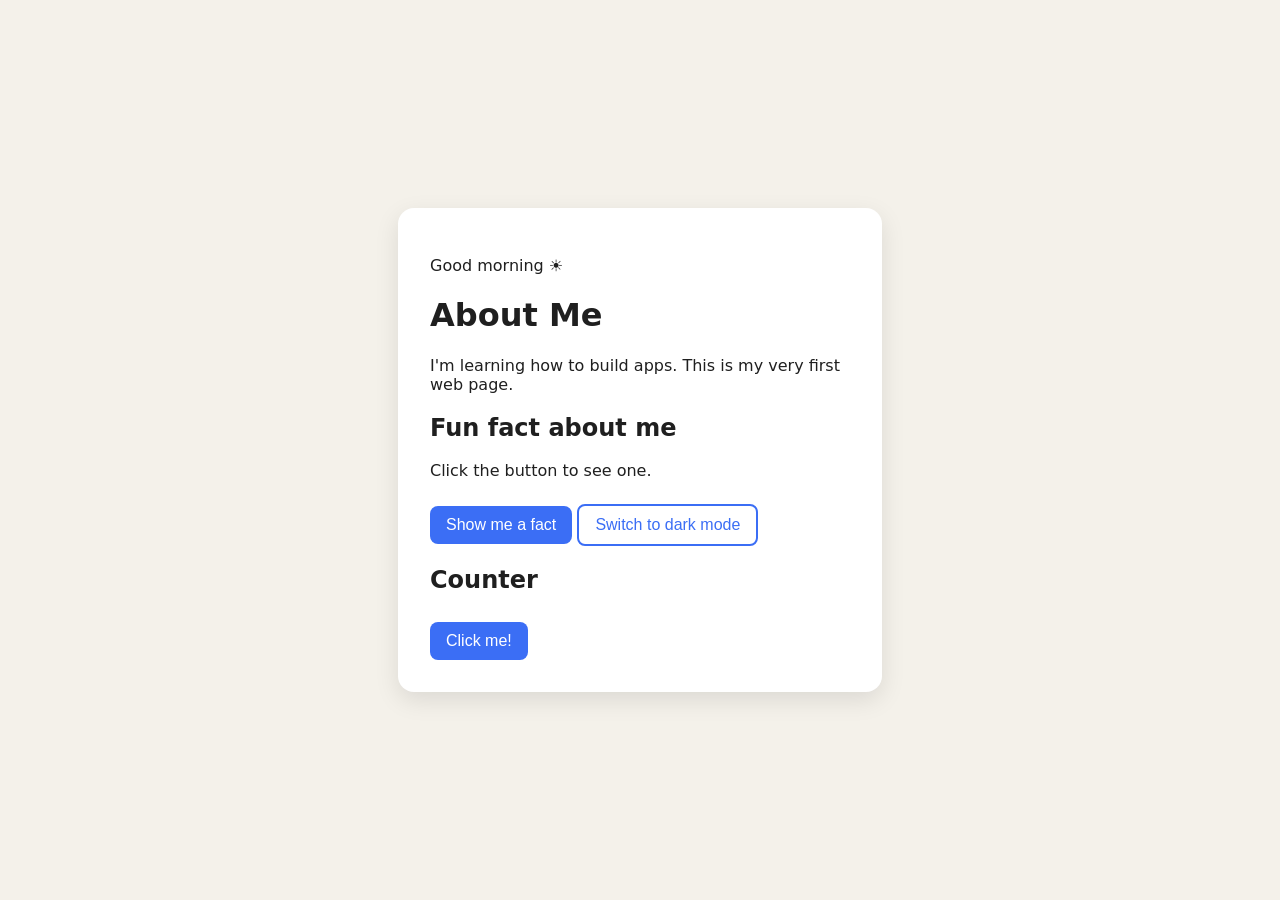
<file: 01-hello-web/index.html>
<!DOCTYPE html>
<html lang="en">
<head>
  <meta charset="UTF-8">
  <meta name="viewport" content="width=device-width, initial-scale=1.0">
  <title>About Me</title>
  <link rel="stylesheet" href="style.css">
</head>
<body>
  <main class="card">
    <p id="greeting">Hello!</p>
    <h1>About Me</h1>
    <p>I'm learning how to build apps. This is my very first web page.</p>

    <h2>Fun fact about me</h2>
    <p id="fact">Click the button to see one.</p>
    <button id="fact-button">Show me a fact</button>

    <button id="theme-button" class="secondary">Switch to dark mode</button>
    <h2>Counter</h2>
    <button id="counter-button">Click me!</button>
  </main>

  <script src="script.js"></script>
</body>
</html>
</file>
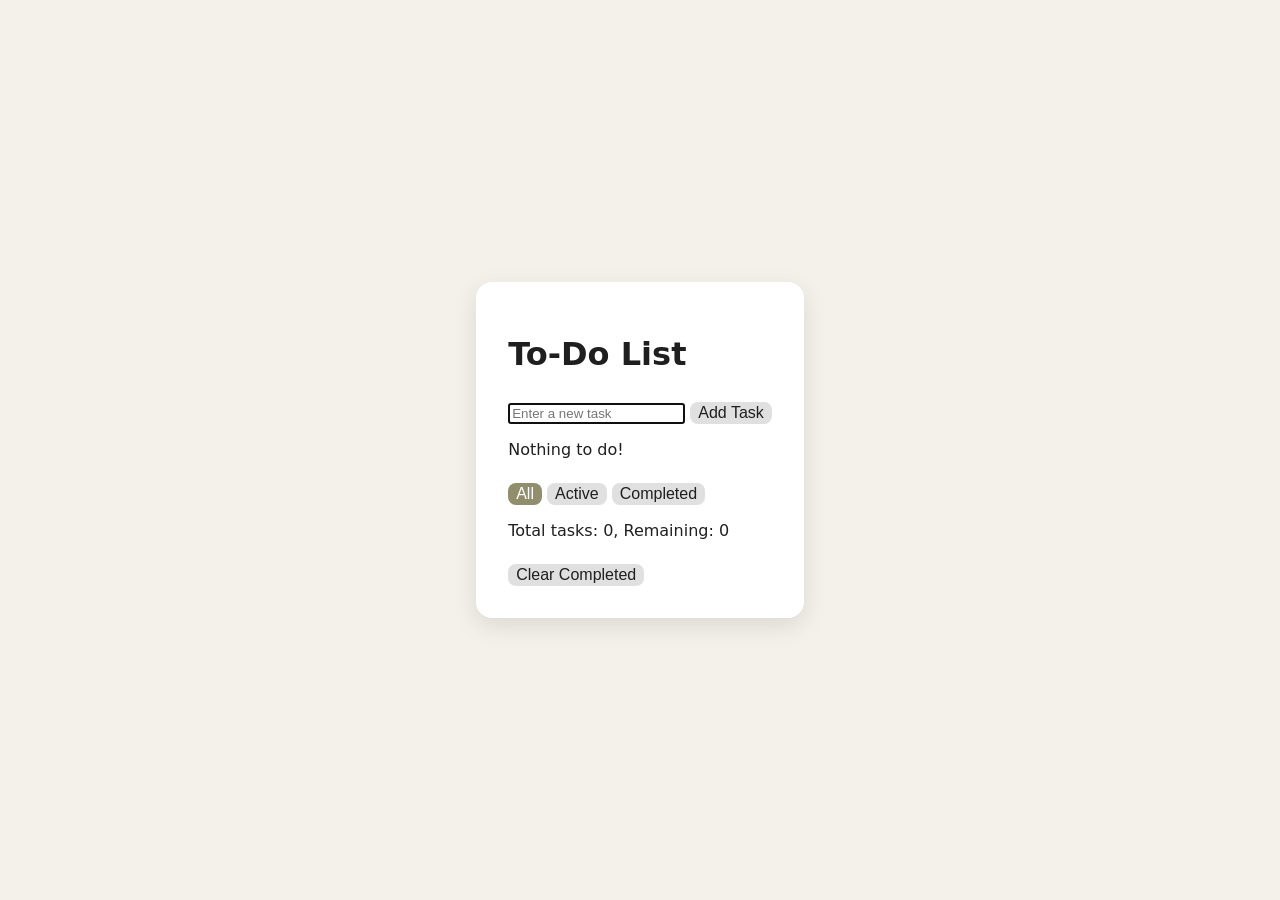
<file: 02-to-do/index.html>
<!DOCTYPE html>
<html lang="en">
<head>
    <meta charset="UTF-8">
    <meta name="viewport" content="width=device-width, initial-scale=1.0">
    <title>To-Do List</title>
    <link rel="stylesheet" href="style.css">
</head>
<body>
    <main class="card">
        <h1>To-Do List</h1>
        <form id="task-form">
            <input type="text" id="task-input" placeholder="Enter a new task" autoComplete="off" autoFocus>
            <button id="add-task-button" type="submit">Add Task</button>
        </form>
        <p id="empty-list-message" hidden>Nothing to do!</p>
        <section id="filter-buttons">
            <button id="filter-all" class="filter-button active">All</button>
            <button id="filter-active" class="filter-button">Active</button>
            <button id="filter-completed" class="filter-button">Completed</button>
        </section>
        <ul id="task-list"></ul>
        <p id="task-count">All done</p>
        <button id="clear-completed-button">Clear Completed</button>
    </main>
    <script src="script.js"></script>
</body>
</html>
</file>
<file: 01-hello-web/style.css>
:root {
  --bg: #f4f1ea;
  --card: #ffffff;
  --text: #1f1f1f;
  --accent: #3b6ef5;
}

body.dark {
  --bg: #16181d;
  --card: #23262d;
  --text: #ececec;
  --accent: #7c9dff;
}

body {
  margin: 0;
  min-height: 100vh;
  display: grid;
  place-items: center;
  background: var(--bg);
  color: var(--text);
  font-family: system-ui, sans-serif;
  transition: background 0.3s, color 0.3s;
}

.card {
  background: var(--card);
  max-width: 420px;
  margin: 16px;
  padding: 32px;
  border-radius: 16px;
  box-shadow: 0 8px 24px rgba(0, 0, 0, 0.1);
}

button {
  background: var(--accent);
  color: white;
  border: none;
  padding: 10px 16px;
  border-radius: 8px;
  font-size: 1rem;
  cursor: pointer;
  margin-top: 8px;
}

button.secondary {
  background: transparent;
  color: var(--accent);
  border: 2px solid var(--accent);
}
</file>
<file: 02-to-do/style.css>
:root {
    --bg: #f4f1ea;
    --card: #ffffff;
    --text: #1f1f1f;
    --accent: #908e6c;
    --button: #e0e0e0;
}


body {
    margin: 0;
    min-height: 100vh;
    display: grid;
    place-items: center;
    background: var(--bg);
    color: var(--text);
    font-family: system-ui, sans-serif;
    transition: background 0.3s, color 0.3s;
}

.card {
    background: var(--card);
    max-width: 420px;
    margin: 16px;
    padding: 32px;
    border-radius: 16px;
    box-shadow: 0 8px 24px rgba(0, 0, 0, 0.1);
}

button {
    background: var(--button);
    color: var(--text);
    border: none;
    padding: 2px 8px;
    border-radius: 8px;
    font-size: 1rem;
    cursor: pointer;
    margin-top: 8px;
    transition: background 0.3s, color 0.3s;
}

button:hover {
    background: var(--accent);
    color: var(--card);
}

.done {
    text-decoration: line-through;
    opacity: 0.6;
}

li {
    cursor: pointer;
}

.active {
    background: var(--accent);
    color: var(--card);
}
</file>
